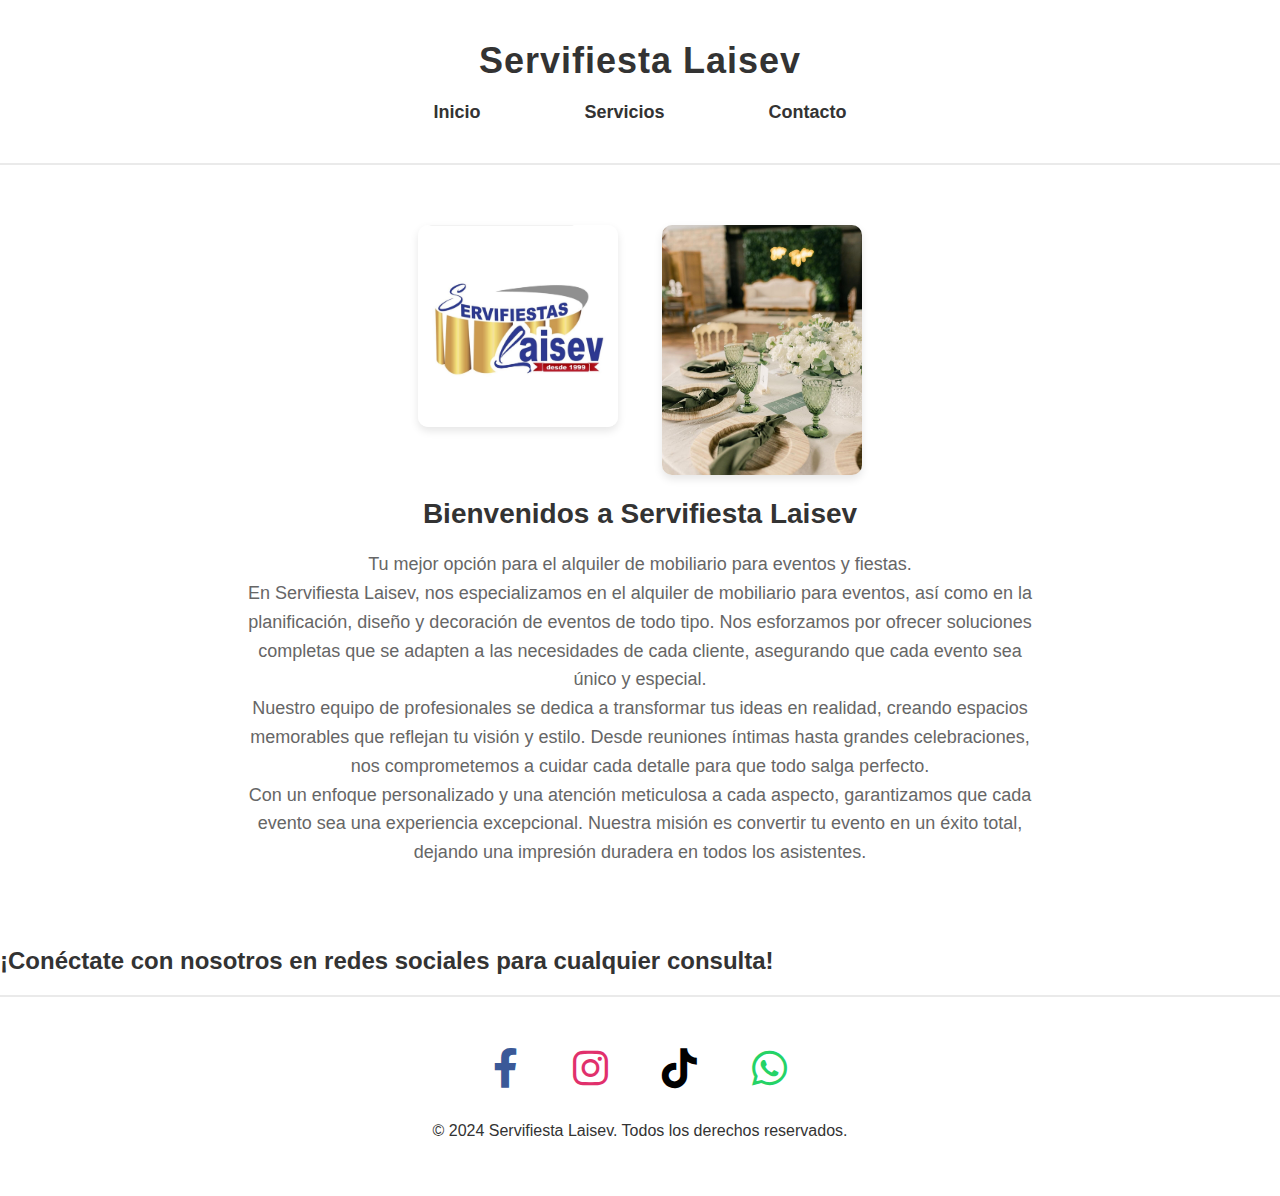
<file: index.html>
<!DOCTYPE html>
<html lang="es">
<head>
    <meta charset="UTF-8">
    <meta name="viewport" content="width=device-width, initial-scale=1.0">
    <title>Servifiesta Laisev - Inicio</title>
    <link rel="stylesheet" href="styles.css">
    <link rel="stylesheet" href="https://cdnjs.cloudflare.com/ajax/libs/font-awesome/6.0.0-beta3/css/all.min.css">
</head>
<body>
    <header>
        <div class="header-content">
            <h1>Servifiesta Laisev</h1>
            <nav>
                <ul>
                    <li><a href="index.html">Inicio</a></li>
                    <li><a href="servicios.html">Servicios</a></li>
                    <li><a href="contacto.html">Contacto</a></li>
                </ul>
            </nav>
        </div>
    </header>

    <section>

        <img class="small-image" src="Image/Logo.jpg" alt="Logo">
        <img class="small-image" src="Image/Logo 2.jpg" alt="Elegancia">

        <h2>Bienvenidos a Servifiesta Laisev</h2>
        <p>Tu mejor opción para el alquiler de mobiliario para eventos y fiestas.</p>

        <p>En Servifiesta Laisev, nos especializamos en el alquiler de mobiliario para eventos, así como en la planificación, diseño y decoración de eventos de todo tipo. 
            Nos esforzamos por ofrecer soluciones completas que se adapten a las necesidades de cada cliente, asegurando que cada evento sea único y especial.
            <br>

            Nuestro equipo de profesionales se dedica a transformar tus ideas en realidad, creando espacios memorables que reflejan tu visión y estilo. 
            Desde reuniones íntimas hasta grandes celebraciones, nos comprometemos a cuidar cada detalle para que todo salga perfecto.
            <br>
            
            Con un enfoque personalizado y una atención meticulosa a cada aspecto, garantizamos que cada evento sea una experiencia excepcional. 
            Nuestra misión es convertir tu evento en un éxito total, dejando una impresión duradera en todos los asistentes.</p>
    </section>
    <h2>¡Conéctate con nosotros en redes sociales para cualquier consulta!</h2>
    <footer>
        <div class="social-media-icons">
            <a href="https://www.facebook.com/share/VCa23AS7zHUwJNgr/?mibextid=qi2Omg" target="_blank" class="facebook">
                <i class="fab fa-facebook-f"></i>
            </a>
            <a href="https://www.instagram.com/servifiestaslaisev?igsh=dzF6ZmM2ODQ3eDJv" target="_blank" class="instagram">
                <i class="fab fa-instagram"></i>
            </a>
            <a href="https://www.tiktok.com/@servifiestaslaisev?is_from_webapp=1&sender_device=pc" target="_blank" class="tiktok">
                <i class="fab fa-tiktok"></i>
            </a>
            <a href="https://wa.me/+50499978898" target="_blank" class="whatsapp">
                <i class="fab fa-whatsapp"></i>
            </a>
        </div>
        <p>&copy; 2024 Servifiesta Laisev. Todos los derechos reservados.</p>
    </footer>
    
</body>
</html>
</file>
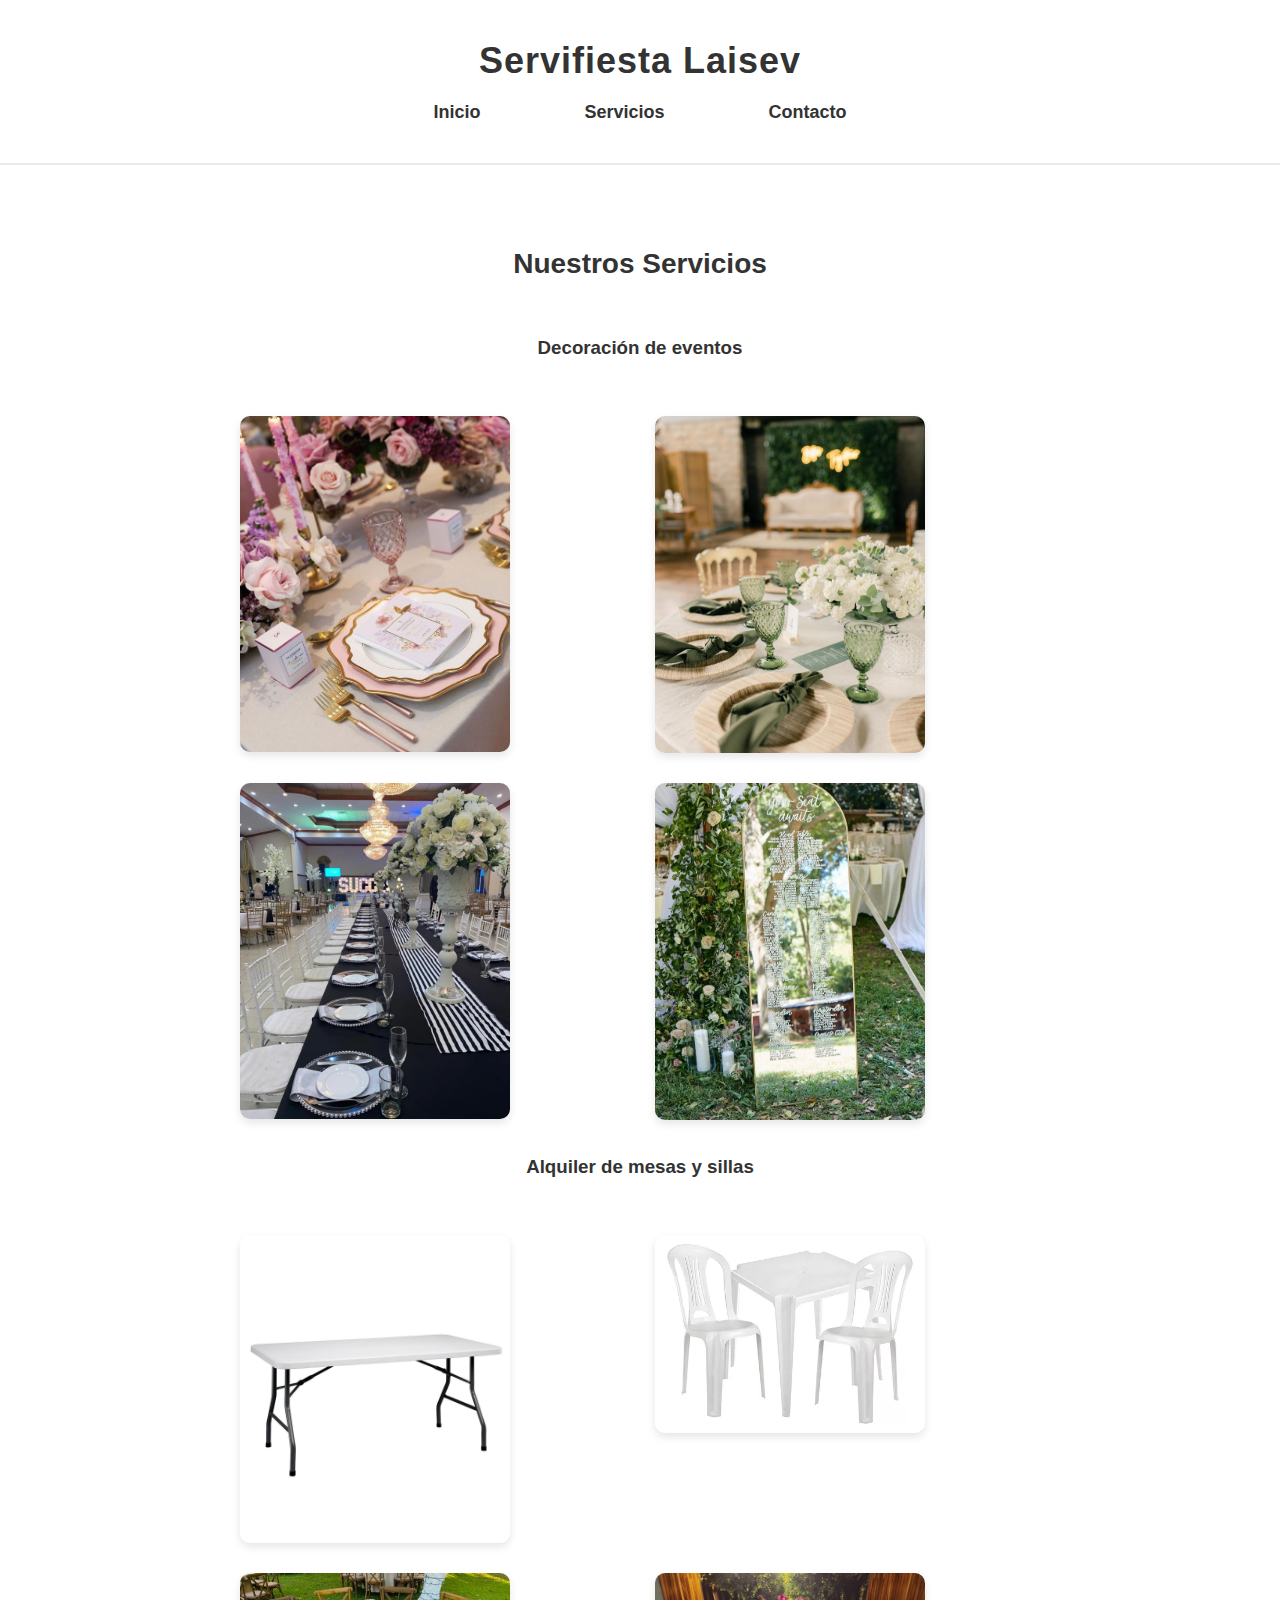
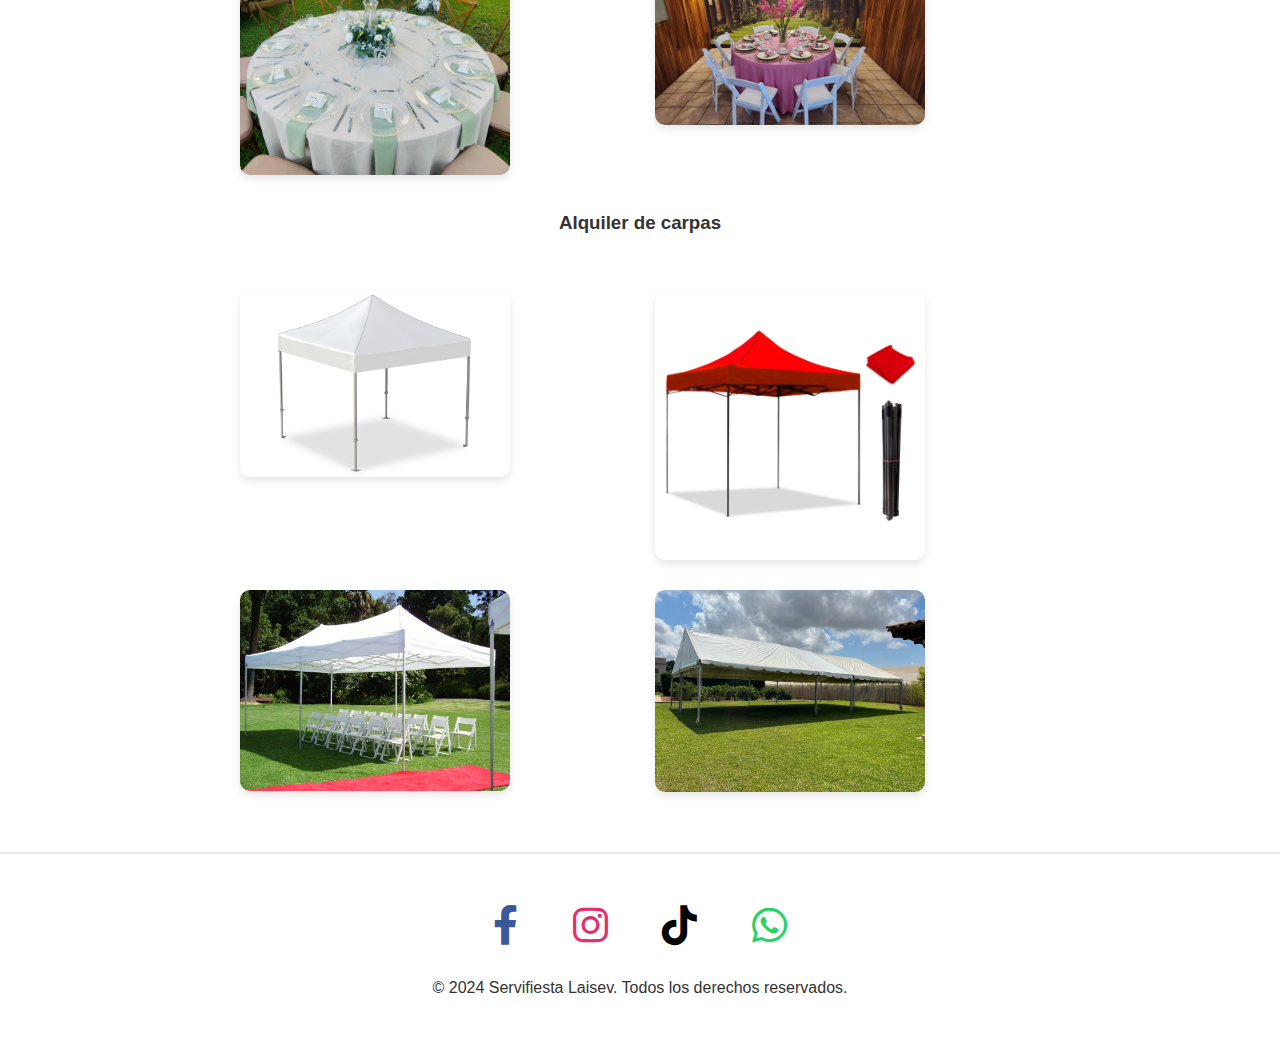
<file: Servicios.html>
<!DOCTYPE html>
<html lang="es">
<head>
    <meta charset="UTF-8">
    <meta name="viewport" content="width=device-width, initial-scale=1.0">
    <title>Servifiesta Laisev - Servicios</title>
    <link rel="stylesheet" href="styles.css">
    <link rel="stylesheet" href="https://cdnjs.cloudflare.com/ajax/libs/font-awesome/6.0.0-beta3/css/all.min.css">
</head>
<body>
    <header>
        <div class="header-content">
            <h1>Servifiesta Laisev</h1>
            <nav>
                <ul>
                    <li><a href="index.html">Inicio</a></li>
                    <li><a href="servicios.html">Servicios</a></li>
                    <li><a href="contacto.html">Contacto</a></li>
                </ul>
            </nav>
        </div>
    </header>
    
    <section id="servicios">
        <h2>Nuestros Servicios</h2>
<br>
        
        <div class="service-item">
            <h3>Decoración de eventos</h3><br>
            <div class="service-images">
                <img src="Image/Decoracion 1.jpg" alt="Decoración 1">
                <img src="Image/Decoracion 2.jpg" alt="Decoración 2">
                <img src="Image/Decoracion 3.jpg" alt="Decoración 3">
                <img src="Image/Decoracion 4.jpg" alt="Decoración 4">
            </div>
        </div>
<br>
       
        <div class="service-item">
            <h3>Alquiler de mesas y sillas</h3><br>
            <div class="service-images">
                <img src="Image/Mesas y sillas 1.jfif" alt="Mesas y sillas 1">
                <img src="Image/Mesas y sillas 2.webp" alt="Mesas y sillas 2">
                <img src="Image/Mesas y sillas 3.jpg" alt="Mesas y sillas 3">
                <img src="Image/Mesas y sillas 4.jpg" alt="Mesas y sillas 4">
            </div>
        </div>
<br>
        
        <div class="service-item">
            <h3>Alquiler de carpas</h3><br>
            <div class="service-images">
                <img src="Image/Carpa 1.jfif" alt="Carpa 1">
                <img src="Image/Carpa 2.jfif" alt="Carpa 2">
                <img src="Image/Carpa 3.jfif" alt="Carpa 3">
                <img src="Image/Carpa 4.jpg" alt="Carpa 4">
            </div>
        </div>

        
    </section>

    <footer>
        <div class="social-media-icons">
            <a href="https://www.facebook.com/share/VCa23AS7zHUwJNgr/?mibextid=qi2Omg" target="_blank" class="facebook">
                <i class="fab fa-facebook-f"></i>
            </a>
            <a href="https://www.instagram.com/servifiestaslaisev?igsh=dzF6ZmM2ODQ3eDJv" target="_blank" class="instagram">
                <i class="fab fa-instagram"></i>
            </a>
            <a href="https://www.tiktok.com/@servifiestaslaisev?is_from_webapp=1&sender_device=pc" target="_blank" class="tiktok">
                <i class="fab fa-tiktok"></i>
            </a>
            <a href="https://wa.me/+50499978898" target="_blank" class="whatsapp">
                <i class="fab fa-whatsapp"></i>
            </a>
        </div>
        <p>&copy; 2024 Servifiesta Laisev. Todos los derechos reservados.</p>
    </footer>
</body>
</html>
</file>
<file: styles.css>
body {
    margin: 0;
    font-family: 'Helvetica Neue', sans-serif;
    background-color: white;
    color: #333;
}


header {
    background-color: white;
    padding: 40px 20px;
    text-align: center;
    border-bottom: 2px solid #eaeaea;
}

.header-content h1 {
    color: #333;
    font-size: 36px;
    font-weight: 700;
    letter-spacing: 1px;
    margin: 0;
}

nav ul {
    list-style: none;
    padding: 0;
    margin: 20px 0 0;
    display: flex;
    justify-content: center;
}

nav ul li {
    margin: 0 30px;
}


nav ul li a {
    text-decoration: none;
    color: #333;
    font-size: 18px;
    font-weight: bold;
    padding: 10px 20px;
    transition: all 0.3s ease;
    border: 2px solid transparent;
}

nav ul li a:hover {
    color: #000;
    border-bottom: 4px solid #f39c12;
}

nav ul li a:focus, 
nav ul li a:active {
    background-color: #f39c12;
    color: white;
    border-color: #f39c12;
    border-radius: 5px;
}

section {
    text-align: center;
    padding: 60px 20px;
}

section h2 {
    color: #333;
    font-size: 28px;
    margin-bottom: 20px;
    font-weight: 600;
}

section p {
    font-size: 18px;
    line-height: 1.6;
    color: #666;
    max-width: 800px;
    margin: 0 auto;
}


.small-image {
    width: 200px;
    height: auto;
    margin: 0 20px;
    display: inline-block;
    vertical-align: top;
    border-radius: 10px;
    box-shadow: 0 4px 8px rgba(0, 0, 0, 0.1);
}


footer {
    text-align: center;
    padding: 40px 20px;
    background-color: white;
    color: #333;
    border-top: 2px solid #eaeaea;
}

.social-media-icons {
    margin-bottom: 20px;
}

.social-media-icons a {
    margin: 0 15px;
    font-size: 40px;
    padding: 10px;
    border-radius: 50%;
    display: inline-block;
    transition: all 0.3s ease;
}

.social-media-icons a.facebook {
    color: #3b5998;
}

.social-media-icons a.instagram {
    color: #E1306C;
}

.social-media-icons a.tiktok {
    color: #010101;
}

.social-media-icons a.whatsapp {
    color: #25D366;
}

/* Estilo para la sección de servicios */
#servicios .service-item .service-images {
    display: grid;
    grid-template-columns: repeat(2, 1fr);
    grid-gap: 30px;
    margin-top: 20px;
}

#servicios .service-item .service-images img {
    width: 70%;
    height: auto;
    border-radius: 10px;
    box-shadow: 0 4px 8px rgba(0, 0, 0, 0.1);
}

#servicios .service-item {
    max-width: 800px;
    margin: 0 auto;
}

#contacto {
    padding: 60px 20px;
    text-align: center;
    background-color: #f9f9f9;
}

#contacto h2 {
    color: #333;
    font-size: 28px;
    margin-bottom: 20px;
    font-weight: 600;
}

.address {
    font-size: 18px;
    color: #333;
    margin-bottom: 20px;
}

.contact-buttons {
    margin-bottom: 20px;
}

.whatsapp-button {
    display: inline-block;
    background-color: #25D366;
    color: white;
    padding: 12px 20px;
    border-radius: 5px;
    text-decoration: none;
    font-size: 18px;
    font-weight: bold;
    transition: background-color 0.3s ease;
}

.whatsapp-button:hover {
    background-color: #1da851;
}

ul {
    list-style: none;
    padding: 0;
    margin: 20px 0;
}

ul li {
    font-size: 18px;
    color: #333;
}


.address-button-container {
    margin: 20px 0;
}

.address-button {
    display: inline-block;
    background-color: #007BFF;
    color: white;
    padding: 12px 20px;
    border-radius: 5px;
    text-decoration: none;
    font-size: 18px;
    font-weight: bold;
    transition: background-color 0.3s ease, transform 0.3s ease;
}

.address-button i {
    margin-right: 8px;
}

.address-button:hover {
    background-color: #0056b3;
    transform: scale(1.05);
}

.address-button:active {
    background-color: #004494;
}

@media (max-width: 768px) {
   
    .header-content h1 {
        font-size: 28px;
    }

    nav ul {
        flex-direction: column;
    }

    nav ul li {
        margin: 10px 0;
    }

    nav ul li a {
        font-size: 16px;
    }

    .small-image {
        width: 100px;
    }

    #servicios .service-item .service-images {
        grid-template-columns: 1fr;
    }

    #servicios .service-item .service-images img {
        width: 90%;
    }

    section h2 {
        font-size: 24px;
    }

    section p {
        font-size: 16px;
        padding: 0 10px;
    }
}

@media (max-width: 480px) {
    
    .header-content h1 {
        font-size: 24px;
    }

    .small-image {
        width: 80px;
    }

    footer {
        padding: 20px 10px;
    }

    .social-media-icons a {
        font-size: 30px;
    }

    #contacto h2 {
        font-size: 24px;
    }

    .whatsapp-button {
        font-size: 16px;
        padding: 10px 15px;
    }
}
</file>
